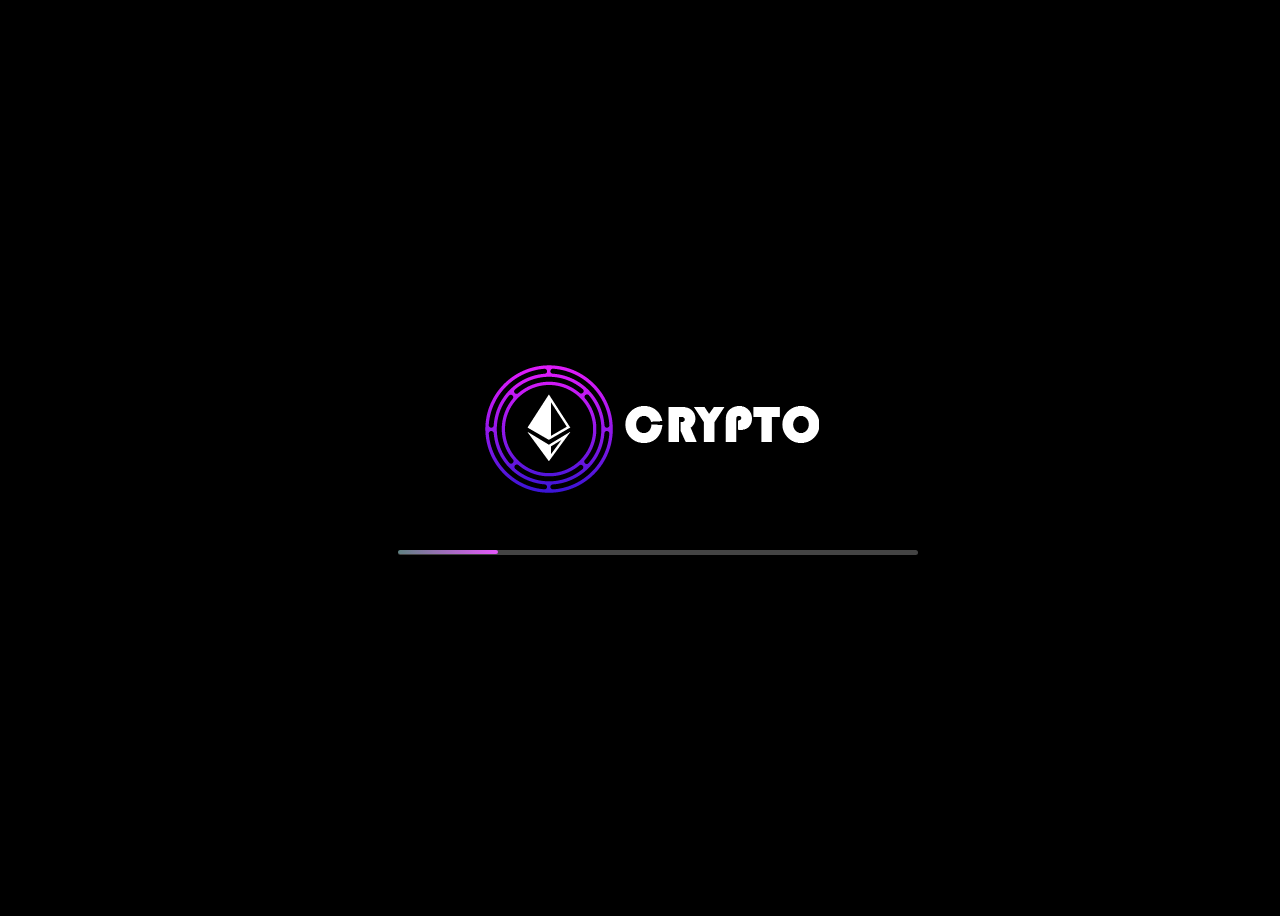
<file: loading.html>
<!DOCTYPE html>
<html lang="en">
<head>
    <meta charset="UTF-8">
    <meta name="viewport" content="width=device-width, initial-scale=1.0">
    <title>....</title>
    <link rel="stylesheet" type="text/css" href="CSS/all.css">
    <script>
function sleep(ms) {
  return new Promise(resolve => setTimeout(resolve, ms));
}


async function example() {


  
  await sleep(3000);

    window.open("user.html","_self");
}

example();



      </script>
</head>
<body class="body" >
    <div class="aqua">
        <center><img src="Plan_de_travail_1.webp" alt=""></center>
        <span class="percentBar"></span>
    </div>
    
  
</body>
</html>
</file>
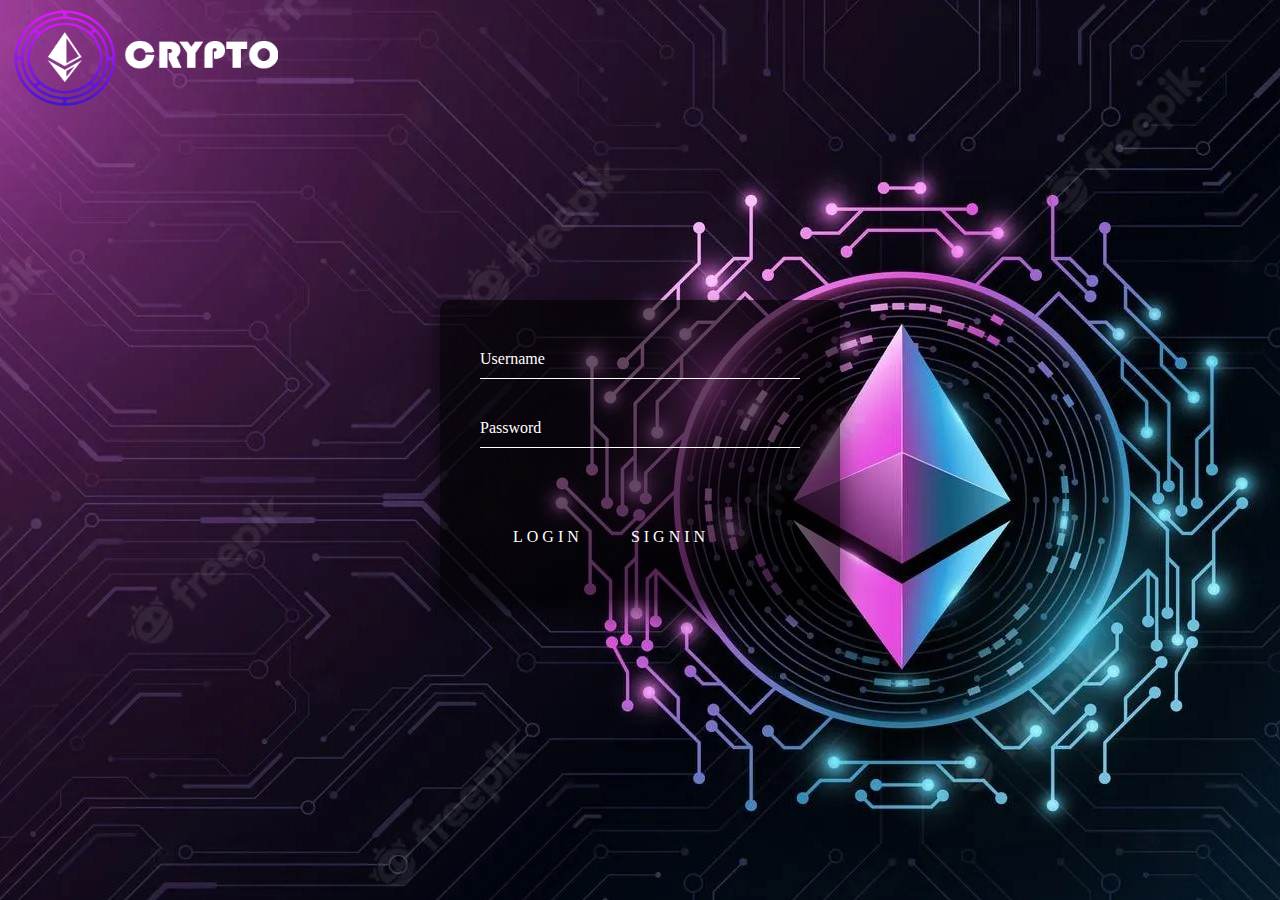
<file: login.html>
<!DOCTYPE html>
<html lang="en">
<head>
    <meta charset="UTF-8">
    <meta name="viewport" content="width=device-width, initial-scale=1.0">
    <title>Log in</title>
    <link rel="stylesheet" type="text/css" href="CSS/all.css">
  

</head>
<body class="background">
    <nav>
        <ul>
          <li><img src="Plan_de_travail_1.webp" width="270" height="100"></li>
          
        </ul>
      </nav>
    <div class="login-box">
 
        <form>
          <div class="user-box">
            <input type="text" name="" required="">
            <label>Username</label>
          </div>
          <div class="user-box">
            <input type="password" name="" required="">
            <label>Password</label>
          </div>>
          <a href="loading.html">
                 LogIN
             <span></span>
          </a>
          <center class="bot">
            <a href="signin.html">
                 SignIN
            
            </a></center>
        </form>
      </div>
    
</body>
</html>
</file>
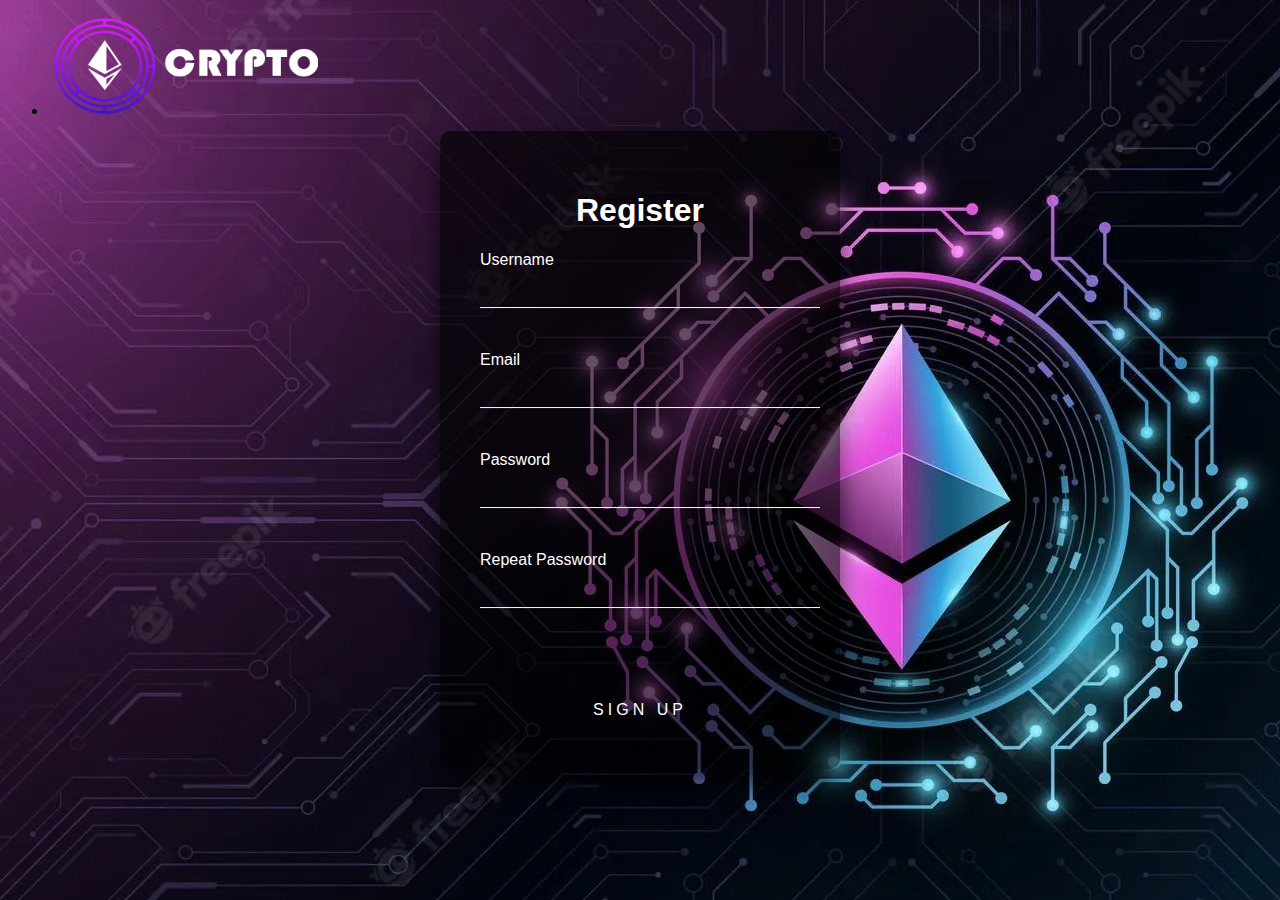
<file: signin.html>
<!DOCTYPE html>
<html lang="en">
<head>
    <meta charset="UTF-8">
    <meta name="viewport" content="width=device-width, initial-scale=1.0">
    <title>SignUP</title>

    <link rel="stylesheet" type="text/css" href="CSS/test.css">
    <script defer src="JS/script.js"></script>
</head>
<body>
    <nav>
        <ul>
          <li><img src="Plan_de_travail_1.webp" width="270" height="100"></li>
          
        </ul>
      </nav>
    <div class="login-box">
        <form id="form" action="/">
        <h1 style="color: white;">Register</h1>
        <div class="user-box">
            <label for="username">Username</label>
            <input id="username" name="username" type="text">
            
            <div class="error"></div>
        </div>
        <div class="user-box">   
            <label for="email">Email</label> 
            <input id="email" name="email" type="text">
            
            <div class="error"></div>
        </div>
        <div class="user-box">    
            <label for="password">Password</label>
            <input id="password" name="password" type="password" >
            
            <div class="error"></div>
        </div>
        <div class="user-box">
            <label for="password2">Repeat Password</label>
            <input id="password2"name="password2" type="password" >
   
            <div class="error"></div>
        </div>

    


        <center><button type="submit" class="button">Sign Up</button></center>

        
    </form>


    



</body>
</html>
</file>
<file: CSS/all.css>
body{
  background-image:url(eth22.jpg);

}



.body
{
    display: flex;
    justify-content: center;
    align-items : center;
    min-height: 100vh;
    background : #000000;
    transition :0.5s;
    
    width: 100%;
}


    

.text1
{
    color: #fff;
    text-align: center;
}
.aqua
{
    position: relative;
    width: 500px;
    padding: 10px;
    border-radius: 50px;

    transition : 0.5s;
}
.aqua::after
{
    content: '';
    position:absolute;
    bottom:9px;

    translate: translateX(-50%);
    width: 100%;
    height: 5px;
    border-radius: 20px;
    background :#fff4;

}
.aqua img
{
  padding-bottom: 50px;


}
.percentBar
{
    position: relative;
    display:block;

    width: 20%;
  

    height : 4px;

    background: linear-gradient(90deg, #275455, #DC1BFA);
    animation: btn-anim1 3s linear infinite ;
    border-radius: 5px;

}



































.login-box {
    position: absolute;
    top: 50%;
    left: 50%;
    width: 400px;
    padding: 40px;
    transform: translate(-50%, -50%);
    background: rgba(24, 20, 20, 0.987);
    box-sizing: border-box;
    box-shadow: 0 15px 25px rgba(0,0,0,.6);
    border-radius: 10px;
    background-color: rgba(0,0,0,.6);
  }
  
  .login-box .user-box {
    position: relative;
  }
  
  .login-box .user-box input {
    width: 100%;
    padding: 10px 0;
    font-size: 16px;
    color: #fff;
    margin-bottom: 30px;
    border: none;
    border-bottom: 1px solid #fff;
    outline: none;
    background: transparent;
  }
  
  .login-box .user-box label {
    position: absolute;
    top: 0;
    left: 0;
    padding: 10px 0;
    font-size: 16px;
    color: #fff;
    pointer-events: none;
    transition: .5s;
  }
  
  .login-box .user-box input:focus ~ label,
  .login-box .user-box input:valid ~ label {
    top: -20px;
    left: 0;
    color: white;
    font-size: 12px;

  }
  

  .login-box form a {
    position: relative;
    display: inline-block;
    padding: 10px 20px;
    color: #ffffff;
    font-size: 16px;
    text-decoration: none;
    text-transform: uppercase;
    overflow: hidden;
    transition: .5s;
    margin-top: 40px;
    letter-spacing: 4px
    
  }
  
  .login-box a:hover {
    background: #2d2e70;
    color: #fff;
    border-radius: 5px;

  }
  
  .login-box a span {
    position: absolute;
    display: block;
  }
  
  @keyframes btn-anim1 {
    0% {
      left: 0%;
    }
  
    50%,100% {
      left: 84%;
    }
  }
  
  .login-box a span:nth-child(1) {
    bottom: 2px;
    left: -100%;
    width: 100%;
    height: 2px;

  }
  .bot
  {
    margin-left: 60px;  
    margin-top: -82px;  
}
















  nav {
    margin: 0;
    font-family: 'Arial', sans-serif;
    background: transparent; /* Background color of the navbar */
  }
  
  ul {
    list-style-type: none;
    margin: 0;
    padding: 0;
    overflow: hidden;
  }
  

  
  .a1 {
    display: block;
    color: white;
    text-align: center;
 
    text-decoration: none;
  }
  
  a:hover {
    background-color: #555; /* Background color on hover */
  }
</file>
<file: CSS/test.css>
body {
    background: linear-gradient(to right, #0f2027, #203a43, #2c5364);
    font-family: 'Poppins', sans-serif;
}
body{
    background-image:url(eth22.jpg);
  
  }

#form {
    
    margin: 20vh auto 0 auto;
    padding: 20px;

    
    border-radius: 4px;
    font-size: 16px;
    color: white;


    position: absolute;
    top: 30%;
    left: 50%;
    width: 400px;
    padding: 40px;
    transform: translate(-50%, -50%);
    background: rgba(24, 20, 20, 0.987);
    box-sizing: border-box;
    box-shadow: 0 15px 25px rgba(0,0,0,.6);
    border-radius: 10px;
    background-color: rgba(0,0,0,.6);




}

#form h1 {
    color: white;
    text-align: center;
}

#form button {
    position: relative;
    display: inline-block;
    padding: 10px 20px;
    color: #ffffff;
    background-color: transparent;
    border: transparent;
    font-size: 16px;
    text-decoration: none;
    text-transform: uppercase;
    overflow: hidden;
    transition: .5s;
    margin-top: 40px;
    letter-spacing: 4px
}
.button:hover {
    background-color: #2d2e70;
    color: #fff;
    border-radius: 5px;
    box-shadow: 0 0 5px #8F3990,
                0 0 25px #8F3990,
                0 0 50px #8F3990,
                0 0 100px #8F3990;
  }

.user-box {
    display: flex;
    flex-direction: column;
}

.user-box input {
    
    
	
	display: block;
	font-size: 16px;
	padding: 10px;
	width: 100%;

    width: 100%;
    
    
    color: #fff;
    margin-bottom: 30px;
    border: none;
    border-bottom: 1px solid #fff;
    outline: none;
    background: transparent;
}

.user-box input:focus {
    outline: 0;
}

.user-box.success input {
    border-color: #09c372;
}

.user-box.error input {
    border-color: #ff3860;
}

.user-box .error {
    color: #ff3860;
    font-size: 9px;
    height: 13px;
}
</file>
